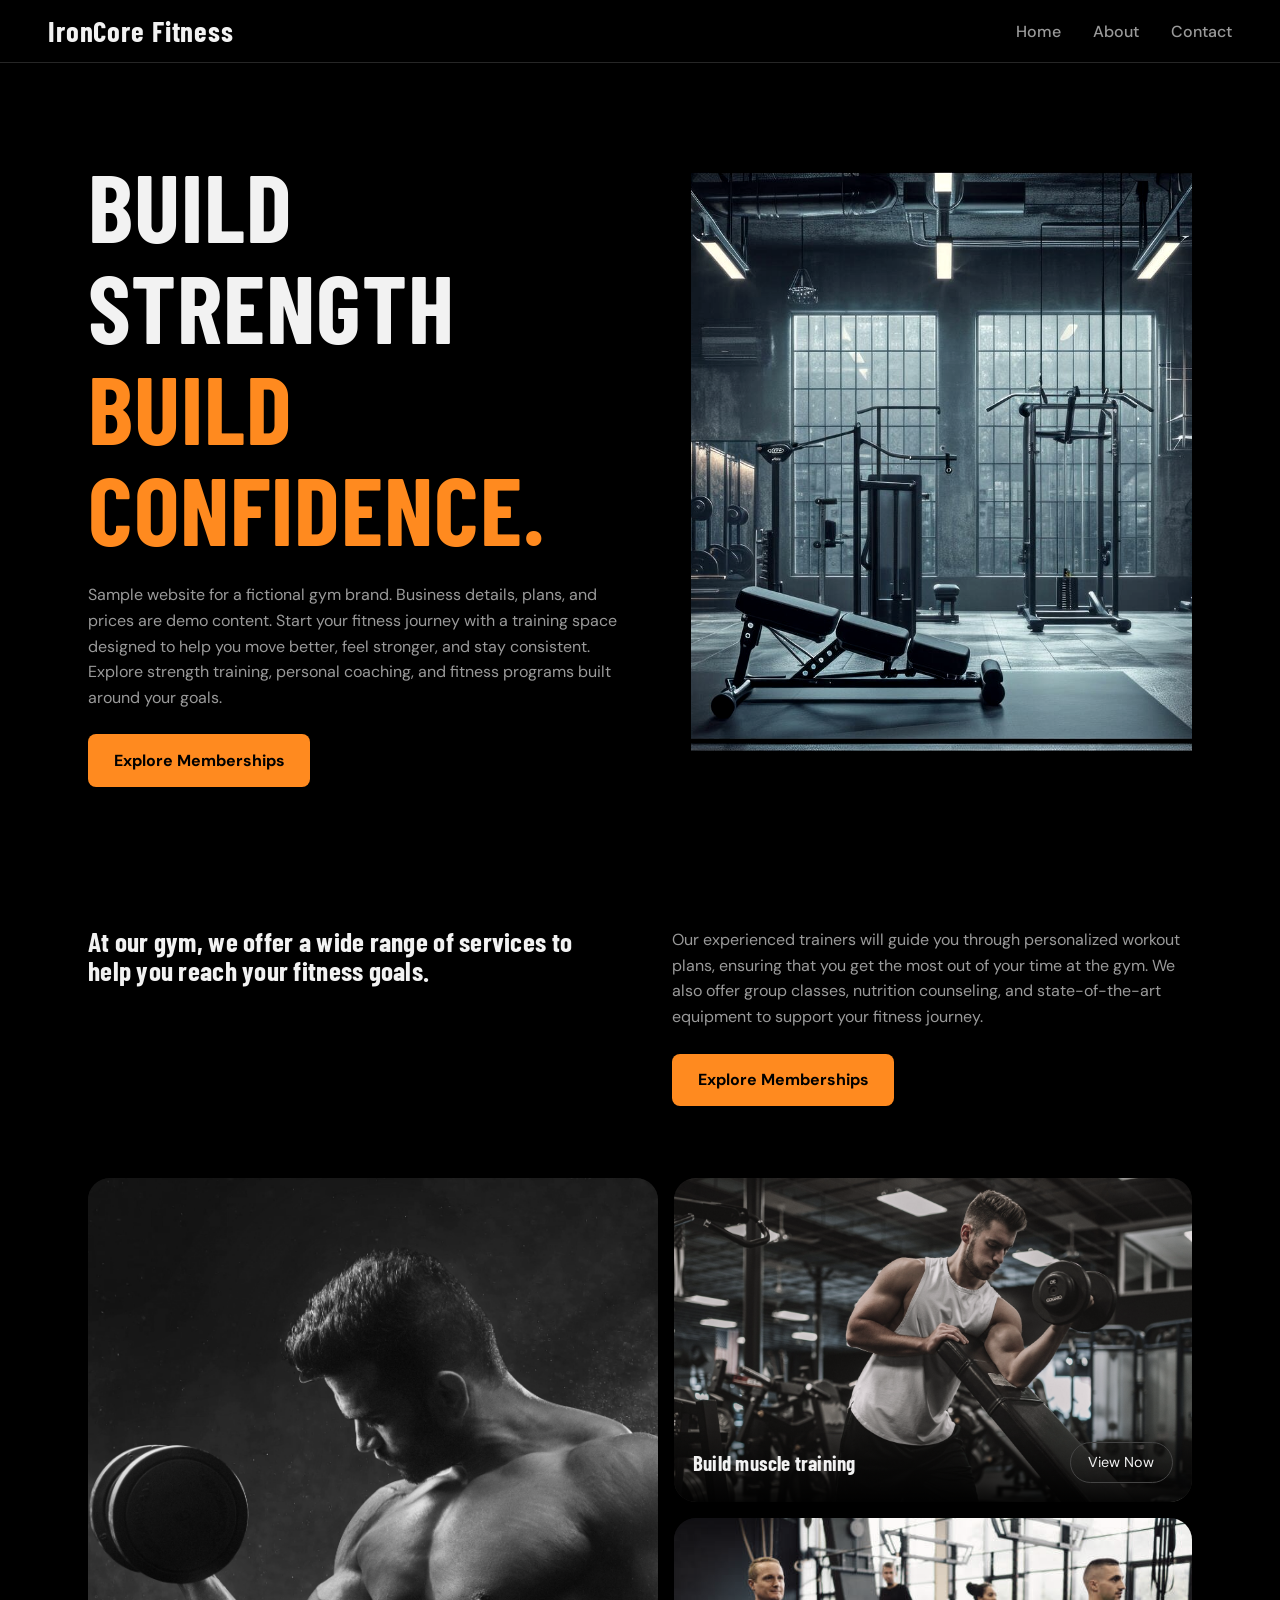
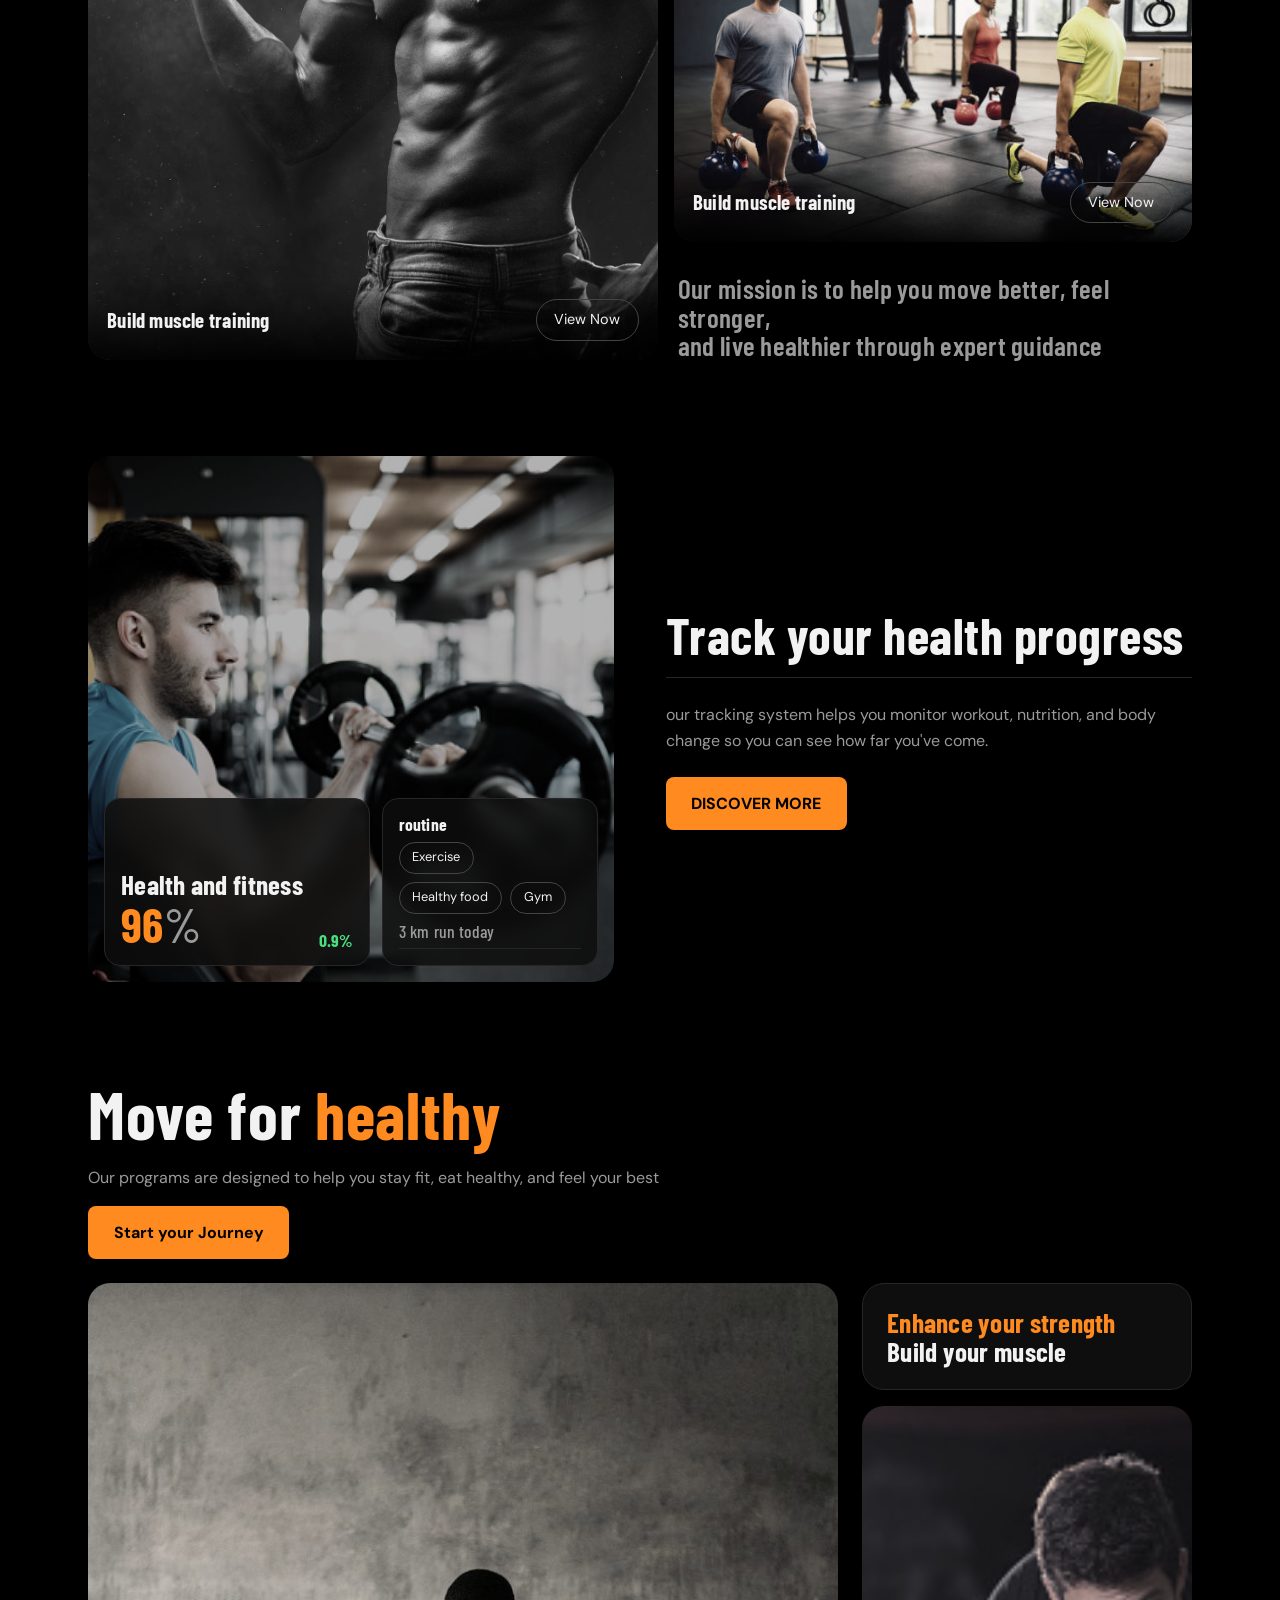
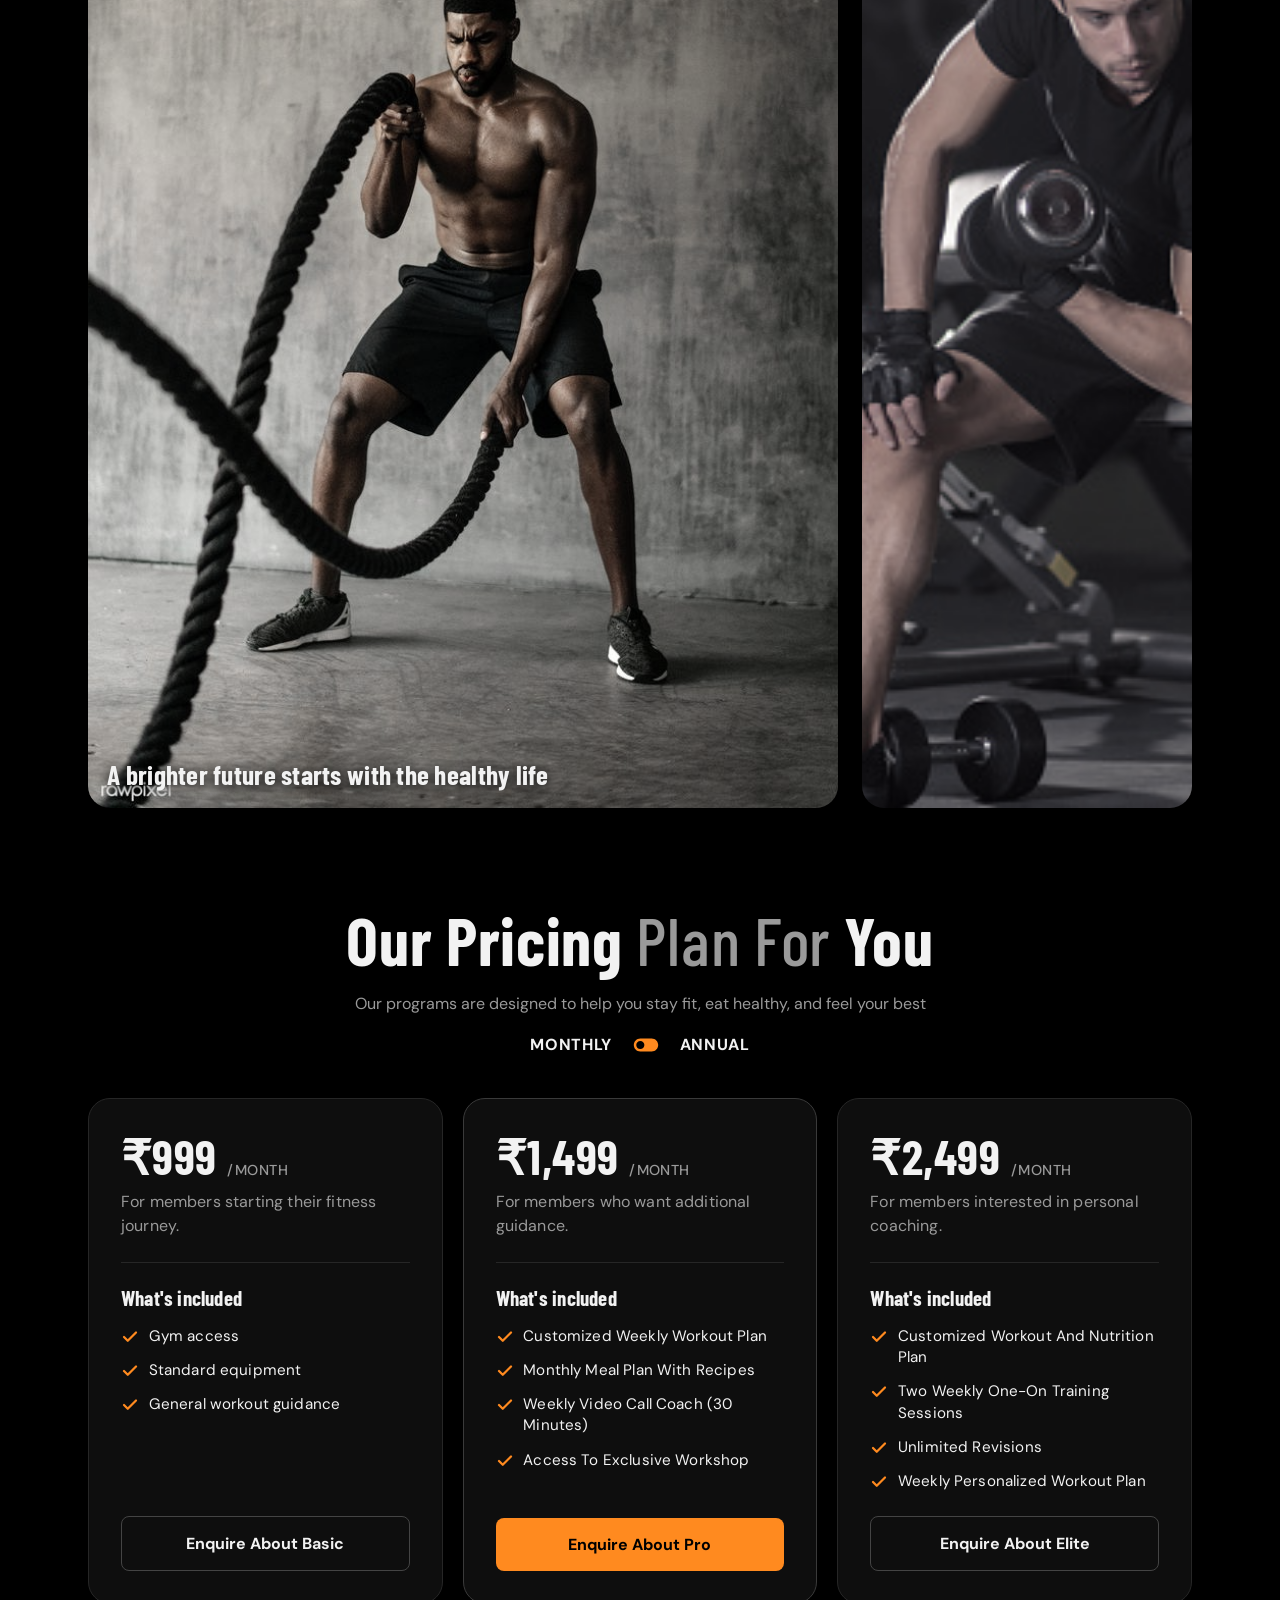
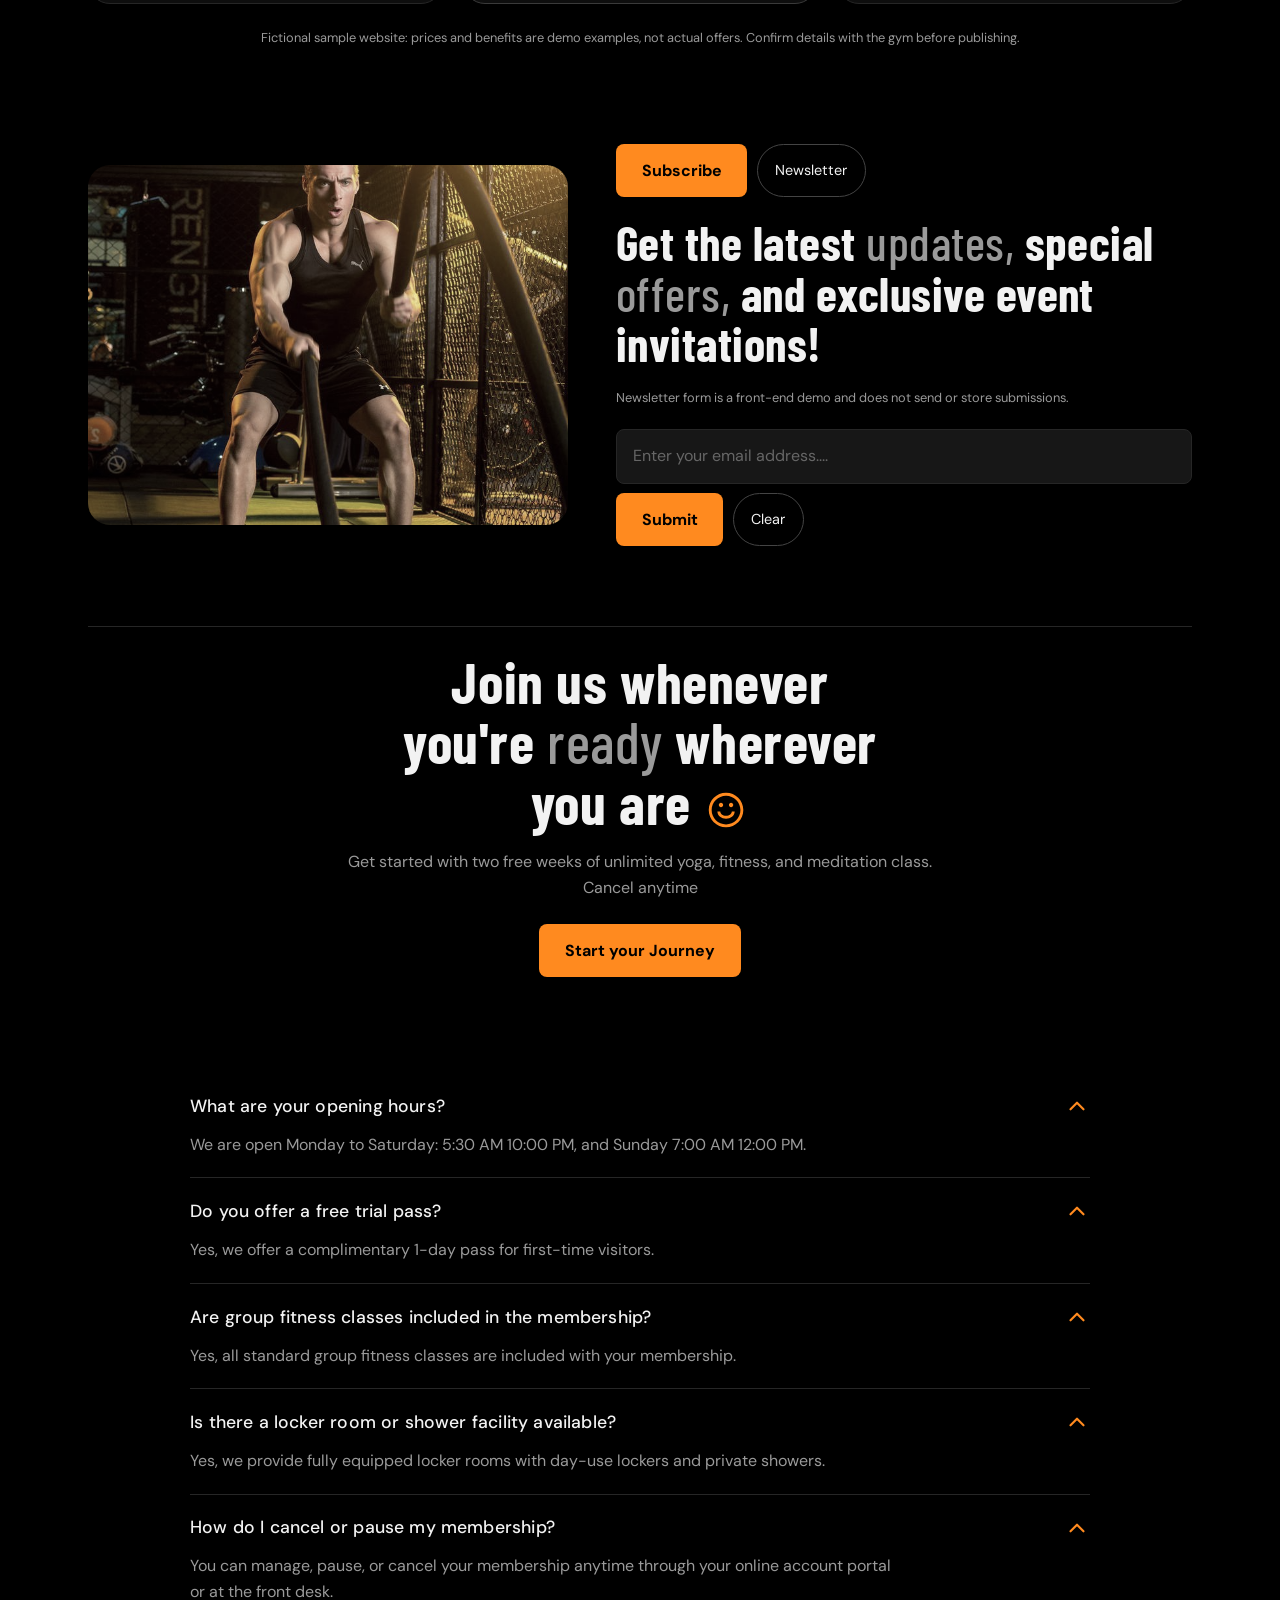
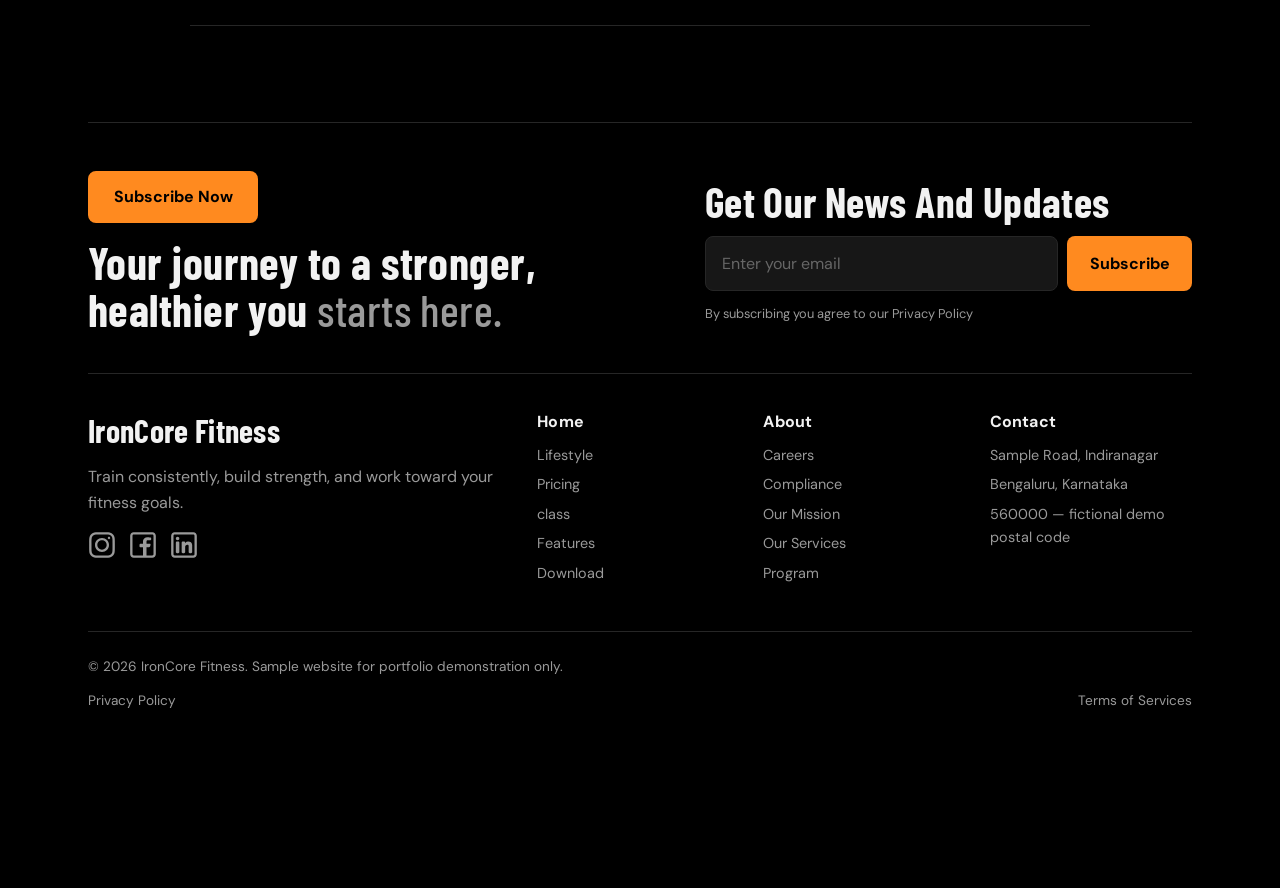
<file: frontend/index.html>
<!DOCTYPE html>
<html lang="en">

<head>
    <meta charset="UTF-8">
    <meta name="viewport" content="width=device-width, initial-scale=1.0">
    <title>IronCore Fitness | Sample Gym Website</title>
    <link rel="stylesheet" href="css/style.css">

</head>

<body>
    <header>
    </header>
    <nav class="navbar">
        <div class="nlogo">
            <h1>IronCore Fitness</h1>
        </div>
        <ul class="nav-links">
            <li><a href="index.html">Home</a></li>
            <li><a href="about.html">About</a></li>
            <li><a href="contact.html">Contact</a></li>
        </ul>
        <img class="hambgr" src="images/navhambgr.png" alt="">
        <img class="crosham" src="images/crossham.png" alt="">
    </nav>
    <main>

        <div class="container">
            <main>
                <div class="content-gym">
                    <img class="imagegym" src="images/gym.jpg" alt="Gym Image">
                    <div class="text-gym">
                        <h2 class=welcome-heading>
                            <span class="highlight">Build Strength</span>
                            <br>
                            <span class="highlight">Build Confidence.</span>
                        </h2>
                        <p class="welcome-message">Sample website for a fictional gym brand. Business details, plans, and prices are demo content. Start your fitness journey with a training space designed to help you move better, feel stronger, and stay consistent. Explore strength training, personal coaching, and fitness programs built around your goals.</p>
                        <a href="#price">
                            <button class="join-button" id="joinBtn">Explore Memberships</button>
                        </a>
                    </div>
                </div>
                <div class=section2>
                    <div class="section2-content">
                        <div class="section2-text">
                            <h3> At our gym, we offer a wide range of services to help you reach your
                                fitness goals.</h3>
                        </div>
                        <div class="section2-text1">
                            <p> Our experienced trainers will guide you through personalized workout plans,
                                ensuring that
                                you get the most out of your time at the gym. We also offer group classes,
                                nutrition
                                counseling, and state-of-the-art equipment to support your fitness journey.
                            </p>
                            <div>
                                <a href="#price">
                                    <button class="join-button">Explore Memberships</button>
                            </div>
                            </a>
                        </div>
                    </div>
                    <div class="section2-image">
                        <div class="section2-image1">
                            <img src="images/im1.jpg" alt="Gym Image 1">
                            <div class="sec2img-txtbtn ">
                                <div class="sec2imgtxt">
                                    <h3>Build muscle training</h3>
                                </div>
                                <div class=sec2imgbtn> <button class="view-button">View Now</button></div>
                            </div>
                        </div>
                        <div class="section2-images2">
                            <div class="section2-image2">
                                <img src="images/im2.jpg" alt="Gym Image 2">
                                <div class="sec2img2-txtbtn ">
                                    <div class="sec2imgtxt">
                                        <h3>Build muscle training</h3>
                                    </div>
                                    <div class=sec2imgbtn> <button class="view-button">View Now</button>
                                    </div>
                                </div>
                            </div>
                            <div class="section2-image3">
                                <img src="images/im3.jpg" alt="Gym Image 3">
                                <div class="sec2img3-txtbtn ">
                                    <div class="sec2imgtxt">
                                        <h3>Build muscle training</h3>
                                    </div>
                                    <div class=sec2imgbtn> <button class="view-button">View Now</button>
                                    </div>
                                </div>
                            </div>
                            <div class="sec2imgtext">
                                <h3> Our mission is to help you move better, feel stronger,</h3>
                                <h3> and live healthier through expert guidance</h3>
                            </div>
                        </div>
                    </div>
                </div>
                <div class="sec3">
                    <div class="sec3img1">
                        <img src="images/sec3img.jpg" alt="">
                        <div class="sec3img1parts">
                            <div class="sec3img1p1">
                                <div class="sec3img1p1a">
                                    <h3> Health and fitness</h3>
                                    <h1>96<span class="small-text">%</span></h1>
                                </div>
                                <div class="sec3img1p1b">
                                    <h4>0.9%</h4>
                                </div>
                            </div>
                            <div class=" sec3img1p2">
                                <h3> routine</h3>
                                <button class="sec3img1p2btn">Exercise</button>
                                <button class="sec3img1p2btn">Healthy food</button>
                                <button class="sec3img1p2btn">Gym</button>
                                <h3 class="hrtxt">3 km run today</h3>
                                <hr class="sec3img1p2hr">
                            </div>
                        </div>
                    </div>
                    <div class="sec3img2">
                        <div class=sec3img2p1>
                            <h3>Track your health progress</h3>
                            <hr>
                        </div>
                        <div class=sec3img2p2>
                            <div>
                                <p> our tracking system helps you monitor workout, nutrition, and body
                                    change so you can see
                                    how far you've come.</p>
                            </div>
                            <div class="sec3img2btn">
                                <button> DISCOVER MORE</button>
                            </div>
                        </div>
                    </div>
                </div>
                <div class="sec4">
                    <div class="sec4text">
                        <h1> Move for <span class="reduce-weight"> healthy</span></h1>
                        <p> Our programs are designed to help you stay fit, eat healthy, and feel your best
                        </p>
                        <a href="#price">
                            <button class="join-button">Start your Journey</button>
                        </a>
                    </div>
                    <div class="sec4im1"><img src="images/sec4im1.jpg" alt="">
                        <h3 class="sec4im1txt">A brighter future starts with the healthy life</h3>
                    </div>
                    <div class="sec4p2">
                        <div class="sec4p2txt">
                            <h3>Enhance your strength</h3>
                            <h3>Build your muscle</h3>
                        </div>
                        <div class="sec4p2im2"><img src="images/sec4im2.jpg" alt=""></div>
                    </div>
                </div>
                <div class="sec5" id="price">
                    <div class="sec5p1">
                        <h1>Our Pricing <span class="small-text">Plan For</span> You</h1>
                        <p>Our programs are designed to help you stay fit, eat healthy, and feel your best
                        </p>
                        <div class=sec5txtvg>
                            <h3>MONTHLY</h3>
                            <svg fill="#000000" height="100%" width="100%" version="1.1" id="Icons"
                                xmlns="http://www.w3.org/2000/svg" xmlns:xlink="http://www.w3.org/1999/xlink"
                                viewBox="0 0 32 32" xml:space="preserve">
                                <g id="SVGRepo_bgCarrier" stroke-width="0"></g>
                                <g id="SVGRepo_tracerCarrier" stroke-linecap="round" stroke-linejoin="round"></g>
                                <g id="SVGRepo_iconCarrier">
                                    <path
                                        d="M23,8H9c-4.4,0-8,3.6-8,8s3.6,8,8,8h14c4.4,0,8-3.6,8-8S27.4,8,23,8z M9,21c-2.8,0-5-2.2-5-5s2.2-5,5-5s5,2.2,5,5 S11.8,21,9,21z">
                                    </path>
                                </g>
                            </svg>
                            <h3>ANNUAL</h3>
                        </div>
                    </div>
                    <div class="sec5p2">
                        <div class=sec5p2a>
                            <div class="sec5p2txt">
                                <h1>₹999 <span class="small-txtclr">/MONTH</span></h1>
                                <h3>For members starting their fitness journey.</h3>
                            </div>
                            <div class="sec5p2box">
                                <h2>What's included</h2>
                                <h3><svg class="check-icon" viewBox="0 0 24 24" fill="none" stroke="currentColor"
                                        stroke-width="3" stroke-linecap="round" stroke-linejoin="round">
                                        <polyline points="20 6 9 17 4 12"></polyline>
                                    </svg>Gym access</h3>
                                <h3><svg class="check-icon" viewBox="0 0 24 24" fill="none" stroke="currentColor"
                                        stroke-width="3" stroke-linecap="round" stroke-linejoin="round">
                                        <polyline points="20 6 9 17 4 12"></polyline>
                                    </svg>Standard equipment</h3>
                                <h3><svg class="check-icon" viewBox="0 0 24 24" fill="none" stroke="currentColor"
                                        stroke-width="3" stroke-linecap="round" stroke-linejoin="round">
                                        <polyline points="20 6 9 17 4 12"></polyline>
                                    </svg>General workout guidance</h3>
                            </div>
                            <div class="sec5p2btn"><a href="contact.html?plan=Basic"><button class="get-startbtn" type="button">Enquire About Basic</button></a></div>
                        </div>
                        <div class=sec5p2b>
                            <div class="sec5p2txt">
                                <h1>₹1,499 <span class="small-txtclr">/MONTH</span></h1>
                                <h3>For members who want additional guidance.</h3>
                            </div>
                            <div class="sec5p2box">
                                <h2>What's included</h2>
                                <h3><svg class="check-icon" viewBox="0 0 24 24" fill="none" stroke="currentColor"
                                        stroke-width="3" stroke-linecap="round" stroke-linejoin="round">
                                        <polyline points="20 6 9 17 4 12"></polyline>
                                    </svg>Customized Weekly Workout Plan</h3>
                                <h3><svg class="check-icon" viewBox="0 0 24 24" fill="none" stroke="currentColor"
                                        stroke-width="3" stroke-linecap="round" stroke-linejoin="round">
                                        <polyline points="20 6 9 17 4 12"></polyline>
                                    </svg>Monthly Meal Plan With Recipes</h3>
                                <h3><svg class="check-icon" viewBox="0 0 24 24" fill="none" stroke="currentColor"
                                        stroke-width="3" stroke-linecap="round" stroke-linejoin="round">
                                        <polyline points="20 6 9 17 4 12"></polyline>
                                    </svg>Weekly Video Call Coach (30 Minutes)</h3>
                                <h3><svg class="check-icon" viewBox="0 0 24 24" fill="none" stroke="currentColor"
                                        stroke-width="3" stroke-linecap="round" stroke-linejoin="round">
                                        <polyline points="20 6 9 17 4 12"></polyline>
                                    </svg>Access To Exclusive Workshop</h3>
                            </div>
                            <div class="sec5p2btn"><a href="contact.html?plan=Pro"><button class="get-startbtn" type="button">Enquire About Pro</button></a></div>
                        </div>
                        <div class=sec5p2c>
                            <div class="sec5p2txt">
                                <h1>₹2,499 <span class="small-txtclr">/MONTH</span></h1>
                                <h3>For members interested in personal coaching.</h3>
                            </div>
                            <div class="sec5p2box">
                                <h2>
                                    <span>What's included</span>
                                </h2>
                                <h3>
                                    <svg class="check-icon" viewBox="0 0 24 24" fill="none" stroke="currentColor"
                                        stroke-width="3" stroke-linecap="round" stroke-linejoin="round">
                                        <polyline points="20 6 9 17 4 12"></polyline>
                                    </svg>Customized Workout And Nutrition Plan
                                </h3>
                                <h3><svg class="check-icon" viewBox="0 0 24 24" fill="none" stroke="currentColor"
                                        stroke-width="3" stroke-linecap="round" stroke-linejoin="round">
                                        <polyline points="20 6 9 17 4 12"></polyline>
                                    </svg>Two Weekly One-On Training Sessions</h3>
                                <h3><svg class="check-icon" viewBox="0 0 24 24" fill="none" stroke="currentColor"
                                        stroke-width="3" stroke-linecap="round" stroke-linejoin="round">
                                        <polyline points="20 6 9 17 4 12"></polyline>
                                    </svg>Unlimited Revisions</h3>
                                <h3><svg class="check-icon" viewBox="0 0 24 24" fill="none" stroke="currentColor"
                                        stroke-width="3" stroke-linecap="round" stroke-linejoin="round">
                                        <polyline points="20 6 9 17 4 12"></polyline>
                                    </svg>Weekly Personalized Workout Plan</h3>
                            </div>
                            <div class="sec5p2btn"><a href="contact.html?plan=Elite"><button class="get-startbtn" type="button">Enquire About Elite</button></a></div>
                        </div>
                    </div>
                    <p class="demo-note">Fictional sample website: prices and benefits are demo examples, not actual offers. Confirm details with the gym before publishing.</p>
                </div>
                <div class="sec6">
                    <div class="sec6p1">
                        <div class="sec6p1a">
                            <img src="images/sec6img.jpg" alt="">
                        </div>
                        <div class="sec6p1b">
                            <div class="sec6p1btn"><button class="btn1">Subscribe</button>
                                <button class="btn2">Newsletter</button>
                            </div>
                            <div class="sec6p1txt">
                                <h1>Get the latest <span class="small-text">updates,</span> special
                                    <span class="small-text">offers,</span> and exclusive event invitations!
                                </h1>
                            </div>
                            <p class="demo-note">Newsletter form is a front-end demo and does not send or store submissions.</p>
                            <form class="sec6frm">
                                <input type="text" id="email" name="email" placeholder="Enter your email address....">
                                <button class="submitbtn" type="submit" value="submit"
                                    onclick="return validate()">Submit</button>
                                <input type="reset" value="Clear" />
                            </form>
                        </div>
                    </div>
                    <div class=" sec6p2">
                        <div class="sec6p2hr">
                            <hr>
                        </div>
                        <div class="sec6p2txt">
                            <h1>Join us whenever you're <span class="small-text">ready</span> <span>
                                    wherever you are
                                </span>
                                <svg class="happy-svg" viewBox="0 0 24 24" fill="none"
                                    xmlns="http://www.w3.org/2000/svg">
                                    <g id="SVGRepo_bgCarrier" stroke-width="0"></g>
                                    <g id="SVGRepo_tracerCarrier" stroke-linecap="round" stroke-linejoin="round"></g>
                                    <g id="SVGRepo_iconCarrier">
                                        <path fill-rule="evenodd" clip-rule="evenodd"
                                            d="M19.5 12C19.5 16.1421 16.1421 19.5 12 19.5C7.85786 19.5 4.5 16.1421 4.5 12C4.5 7.85786 7.85786 4.5 12 4.5C16.1421 4.5 19.5 7.85786 19.5 12ZM21 12C21 16.9706 16.9706 21 12 21C7.02944 21 3 16.9706 3 12C3 7.02944 7.02944 3 12 3C16.9706 3 21 7.02944 21 12ZM9.375 10.5C9.99632 10.5 10.5 9.99632 10.5 9.375C10.5 8.75368 9.99632 8.25 9.375 8.25C8.75368 8.25 8.25 8.75368 8.25 9.375C8.25 9.99632 8.75368 10.5 9.375 10.5ZM15.75 9.375C15.75 9.99632 15.2463 10.5 14.625 10.5C14.0037 10.5 13.5 9.99632 13.5 9.375C13.5 8.75368 14.0037 8.25 14.625 8.25C15.2463 8.25 15.75 8.75368 15.75 9.375ZM12 15C10.1783 15 9 13.8451 9 12.75H7.5C7.5 14.9686 9.67954 16.5 12 16.5C14.3205 16.5 16.5 14.9686 16.5 12.75H15C15 13.8451 13.8217 15 12 15Z"
                                            fill="#080341"></path>
                                    </g>
                                </svg>
                            </h1>
                            <p>Get started with two free weeks of unlimited yoga, fitness, and meditation
                                class. Cancel
                                anytime</p>
                        </div>
                        <a href="#price">
                            <button class="join-button">Start your Journey</button>
                        </a>
                    </div>
                </div>
                <div class="boxfaq">
                    <div class="faqs">
                        <div class="faq">
                            <h3 class="tgl">
                                What are your opening hours?
                                <!-- <svg  class="faqtgl" width="100%" height="100%" viewBox="0 0 24 24" fill="none" xmlns="http://www.w3.org/2000/svg">
                                        <path d="M6 9L12 15L18 9" stroke="currentColor" stroke-width="2" stroke-linecap="round"     stroke-linejoin="round"/>
                                        </svg> -->
                                <svg class="faqtgl" width="100%" height="100%" viewBox="0 0 24 24" fill="none"
                                    xmlns="http://www.w3.org/2000/svg">
                                    <path d="M18 15L12 9L6 15" stroke="currentColor" stroke-width="2"
                                        stroke-linecap="round" stroke-linejoin="round" />
                                </svg>
                            </h3>
                            <p class="answer">We are open Monday to Saturday: 5:30 AM 10:00 PM,
                                and Sunday 7:00 AM 12:00 PM.</p>
                        </div>

                        <div class="faq">
                            <h3 class="tgl">Do you offer a free trial pass? <svg class="faqtgl" width="100%"
                                    height="100%" viewBox="0 0 24 24" fill="none" xmlns="http://www.w3.org/2000/svg">
                                    <path d="M18 15L12 9L6 15" stroke="currentColor" stroke-width="2"
                                        stroke-linecap="round" stroke-linejoin="round" />
                                </svg></h3>
                            <p class="answer">Yes, we offer a complimentary 1-day pass for first-time
                                visitors.</p>
                        </div>

                        <div class="faq">
                            <h3 class="tgl">Are group fitness classes included in the membership? <svg class="faqtgl"
                                    width="100%" height="100%" viewBox="0 0 24 24" fill="none"
                                    xmlns="http://www.w3.org/2000/svg">
                                    <path d="M18 15L12 9L6 15" stroke="currentColor" stroke-width="2"
                                        stroke-linecap="round" stroke-linejoin="round" />
                                </svg></h3>
                            <p class="answer">Yes, all standard group fitness classes are included with your
                                membership.</p>
                        </div>

                        <div class="faq">
                            <h3 class="tgl">Is there a locker room or shower facility available? <svg class="faqtgl"
                                    width="100%" height="100%" viewBox="0 0 24 24" fill="none"
                                    xmlns="http://www.w3.org/2000/svg">
                                    <path d="M18 15L12 9L6 15" stroke="currentColor" stroke-width="2"
                                        stroke-linecap="round" stroke-linejoin="round" />
                                </svg></h3>
                            <p class="answer">Yes, we provide fully equipped locker rooms with day-use
                                lockers and private showers.</p>
                        </div>

                        <div class="faq">
                            <h3 class="tgl">How do I cancel or pause my membership? <svg class="faqtgl" width="100%"
                                    height="100%" viewBox="0 0 24 24" fill="none" xmlns="http://www.w3.org/2000/svg">
                                    <path d="M18 15L12 9L6 15" stroke="currentColor" stroke-width="2"
                                        stroke-linecap="round" stroke-linejoin="round" />
                                </svg></h3>
                            <p class="answer">You can manage, pause, or cancel your membership anytime
                                through your online account portal or at the front desk.</p>
                        </div>
                    </div>
                </div>

                <div class="sec7">
                    <div class="sec7p1">
                        <div class="sec7p1a">
                            <button>Subscribe Now</button>
                            <h1>Your journey to a stronger, healthier you <span class="small-text">starts
                                    here.</span>
                            </h1>
                        </div>
                        <div class="sec7p1b">
                            <h2>Get Our News And Updates</h2>
                            <div class="frmbtn">
                                <form class="frm">
                                    <label for="email"></label>
                                    <input type="text" placeholder="Enter your email">
                                </form>
                                <button>Subscribe</button>
                            </div>
                            <p>By subscribing you agree to our Privacy Policy</p>
                        </div>
                    </div>
                    <hr>
                    <div class="sec7p2">
                        <div class="sec7p2a">
                            <h1 class="logo"> IronCore Fitness</h1>
                            <p>Train consistently, build strength, and work toward your fitness goals.
                            </p>
                            <div class="logo-foot">
                                <svg viewBox="0 0 24 24" fill="none" xmlns="http://www.w3.org/2000/svg">
                                    <g id="SVGRepo_bgCarrier" stroke-width="0"></g>
                                    <g id="SVGRepo_tracerCarrier" stroke-linecap="round" stroke-linejoin="round"></g>
                                    <g id="SVGRepo_iconCarrier">
                                        <path fill-rule="evenodd" clip-rule="evenodd"
                                            d="M12 18C15.3137 18 18 15.3137 18 12C18 8.68629 15.3137 6 12 6C8.68629 6 6 8.68629 6 12C6 15.3137 8.68629 18 12 18ZM12 16C14.2091 16 16 14.2091 16 12C16 9.79086 14.2091 8 12 8C9.79086 8 8 9.79086 8 12C8 14.2091 9.79086 16 12 16Z"
                                            fill="#0F0F0F"></path>
                                        <path
                                            d="M18 5C17.4477 5 17 5.44772 17 6C17 6.55228 17.4477 7 18 7C18.5523 7 19 6.55228 19 6C19 5.44772 18.5523 5 18 5Z"
                                            fill="#0F0F0F"></path>
                                        <path fill-rule="evenodd" clip-rule="evenodd"
                                            d="M1.65396 4.27606C1 5.55953 1 7.23969 1 10.6V13.4C1 16.7603 1 18.4405 1.65396 19.7239C2.2292 20.8529 3.14708 21.7708 4.27606 22.346C5.55953 23 7.23969 23 10.6 23H13.4C16.7603 23 18.4405 23 19.7239 22.346C20.8529 21.7708 21.7708 20.8529 22.346 19.7239C23 18.4405 23 16.7603 23 13.4V10.6C23 7.23969 23 5.55953 22.346 4.27606C21.7708 3.14708 20.8529 2.2292 19.7239 1.65396C18.4405 1 16.7603 1 13.4 1H10.6C7.23969 1 5.55953 1 4.27606 1.65396C3.14708 2.2292 2.2292 3.14708 1.65396 4.27606ZM13.4 3H10.6C8.88684 3 7.72225 3.00156 6.82208 3.0751C5.94524 3.14674 5.49684 3.27659 5.18404 3.43597C4.43139 3.81947 3.81947 4.43139 3.43597 5.18404C3.27659 5.49684 3.14674 5.94524 3.0751 6.82208C3.00156 7.72225 3 8.88684 3 10.6V13.4C3 15.1132 3.00156 16.2777 3.0751 17.1779C3.14674 18.0548 3.27659 18.5032 3.43597 18.816C3.81947 19.5686 4.43139 20.1805 5.18404 20.564C5.49684 20.7234 5.94524 20.8533 6.82208 20.9249C7.72225 20.9984 8.88684 21 10.6 21H13.4C15.1132 21 16.2777 20.9984 17.1779 20.9249C18.0548 20.8533 18.5032 20.7234 18.816 20.564C19.5686 20.1805 20.1805 19.5686 20.564 18.816C20.7234 18.5032 20.8533 18.0548 20.9249 17.1779C20.9984 16.2777 21 15.1132 21 13.4V10.6C21 8.88684 20.9984 7.72225 20.9249 6.82208C20.8533 5.94524 20.7234 5.49684 20.564 5.18404C20.1805 4.43139 19.5686 3.81947 18.816 3.43597C18.5032 3.27659 18.0548 3.14674 17.1779 3.0751C16.2777 3.00156 15.1132 3 13.4 3Z"
                                            fill="#0F0F0F"></path>
                                    </g>
                                </svg>
                                <svg viewBox="0 0 24 24" fill="none" xmlns="http://www.w3.org/2000/svg">
                                    <g id="SVGRepo_bgCarrier" stroke-width="0"></g>
                                    <g id="SVGRepo_tracerCarrier" stroke-linecap="round" stroke-linejoin="round"></g>
                                    <g id="SVGRepo_iconCarrier">
                                        <path fill-rule="evenodd" clip-rule="evenodd"
                                            d="M20 1C21.6569 1 23 2.34315 23 4V20C23 21.6569 21.6569 23 20 23H4C2.34315 23 1 21.6569 1 20V4C1 2.34315 2.34315 1 4 1H20ZM20 3C20.5523 3 21 3.44772 21 4V20C21 20.5523 20.5523 21 20 21H15V13.9999H17.0762C17.5066 13.9999 17.8887 13.7245 18.0249 13.3161L18.4679 11.9871C18.6298 11.5014 18.2683 10.9999 17.7564 10.9999H15V8.99992C15 8.49992 15.5 7.99992 16 7.99992H18C18.5523 7.99992 19 7.5522 19 6.99992V6.31393C19 5.99091 18.7937 5.7013 18.4813 5.61887C17.1705 5.27295 16 5.27295 16 5.27295C13.5 5.27295 12 6.99992 12 8.49992V10.9999H10C9.44772 10.9999 9 11.4476 9 11.9999V12.9999C9 13.5522 9.44771 13.9999 10 13.9999H12V21H4C3.44772 21 3 20.5523 3 20V4C3 3.44772 3.44772 3 4 3H20Z"
                                            fill="#0F0F0F"></path>
                                    </g>
                                </svg>
                                <svg viewBox="0 0 24 24" fill="none" xmlns="http://www.w3.org/2000/svg">
                                    <g id="SVGRepo_bgCarrier" stroke-width="0"></g>
                                    <g id="SVGRepo_tracerCarrier" stroke-linecap="round" stroke-linejoin="round"></g>
                                    <g id="SVGRepo_iconCarrier">
                                        <path
                                            d="M6.5 8C7.32843 8 8 7.32843 8 6.5C8 5.67157 7.32843 5 6.5 5C5.67157 5 5 5.67157 5 6.5C5 7.32843 5.67157 8 6.5 8Z"
                                            fill="#0F0F0F"></path>
                                        <path
                                            d="M5 10C5 9.44772 5.44772 9 6 9H7C7.55228 9 8 9.44771 8 10V18C8 18.5523 7.55228 19 7 19H6C5.44772 19 5 18.5523 5 18V10Z"
                                            fill="#0F0F0F"></path>
                                        <path
                                            d="M11 19H12C12.5523 19 13 18.5523 13 18V13.5C13 12 16 11 16 13V18.0004C16 18.5527 16.4477 19 17 19H18C18.5523 19 19 18.5523 19 18V12C19 10 17.5 9 15.5 9C13.5 9 13 10.5 13 10.5V10C13 9.44771 12.5523 9 12 9H11C10.4477 9 10 9.44772 10 10V18C10 18.5523 10.4477 19 11 19Z"
                                            fill="#0F0F0F"></path>
                                        <path fill-rule="evenodd" clip-rule="evenodd"
                                            d="M20 1C21.6569 1 23 2.34315 23 4V20C23 21.6569 21.6569 23 20 23H4C2.34315 23 1 21.6569 1 20V4C1 2.34315 2.34315 1 4 1H20ZM20 3C20.5523 3 21 3.44772 21 4V20C21 20.5523 20.5523 21 20 21H4C3.44772 21 3 20.5523 3 20V4C3 3.44772 3.44772 3 4 3H20Z"
                                            fill="#0F0F0F"></path>
                                    </g>
                                </svg>
                            </div>
                        </div>
                        <div class="footersec7p2b">
                            <div class="footer-column">
                                <h3>Home</h3>
                                <ul>
                                    <li><a href="#">Lifestyle</a></li>
                                    <li><a href="#">Pricing</a></li>
                                    <li><a href="#">class</a></li>
                                    <li><a href="#">Features</a></li>
                                    <li><a href="#">Download</a></li>
                                </ul>
                            </div>
                            <div class="footer-column">
                                <h3>About</h3>
                                <ul>
                                    <li><a href="#">Careers</a></li>
                                    <li><a href="#">Compliance</a></li>
                                    <li><a href="#">Our Mission</a></li>
                                    <li><a href="#">Our Services</a></li>
                                    <li><a href="#">Program</a></li>
                                </ul>
                            </div>
                            <div class="footer-column">
                                <h3>Contact</h3>
                                <p>Sample Road, Indiranagar</p>
                                <p>Bengaluru, Karnataka</p>
                                <p>560000 — fictional demo postal code</p>
                            </div>
                        </div>
                    </div>
                    <hr>
                    <div class="sec7p3">
                        <p>© 2026 IronCore Fitness. Sample website for portfolio demonstration only.</p>
                        <p>Privacy Policy</p>
                        <p>Terms of Services</p>
                    </div>
                </div>
            </main>
            <script src="script.js"></script>
</body>

</html>
</file>
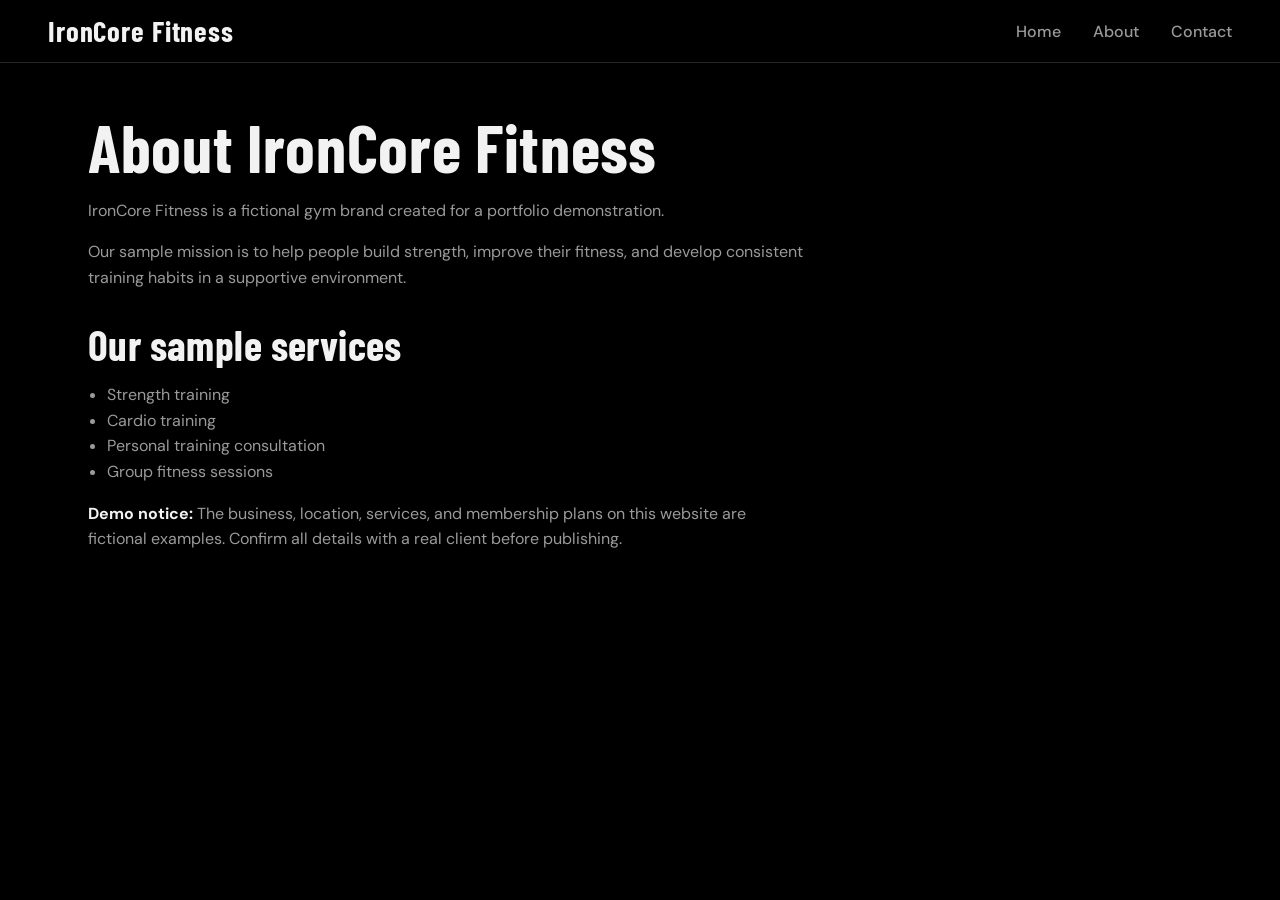
<file: frontend/about.html>
<!DOCTYPE html>
<html lang="en">
<head>
    <meta charset="UTF-8">
    <meta name="viewport" content="width=device-width, initial-scale=1.0">
    <title>About | IronCore Fitness</title>
    <link rel="stylesheet" href="css/style.css">
</head>
<body>
    <header>
    <nav class="navbar">
        <div class="nlogo">
            <h1>IronCore Fitness</h1>
        </div>
        <ul class="nav-links">
            <li><a href="index.html">Home</a></li>
            <li><a href="about.html">About</a></li>
            <li><a href="contact.html">Contact</a></li>
        </ul>
        <img class="hambgr" src="images/navhambgr.png" alt="">
        <img class="crosham" src="images/crossham.png" alt="">
    </nav>
    </header>
    <main>
        <div class="container">
            <h1>About IronCore Fitness</h1>
            <p>IronCore Fitness is a fictional gym brand created for a portfolio demonstration.</p>
            <p>Our sample mission is to help people build strength, improve their fitness, and develop consistent training habits in a supportive environment.</p>
            <h2>Our sample services</h2>
            <ul>
                <li>Strength training</li>
                <li>Cardio training</li>
                <li>Personal training consultation</li>
                <li>Group fitness sessions</li>
            </ul>
            <p><strong>Demo notice:</strong> The business, location, services, and membership plans on this website are fictional examples. Confirm all details with a real client before publishing.</p>
        </div>
        <script src="script.js"></script>
    </main>

</body>
</html>
</file>
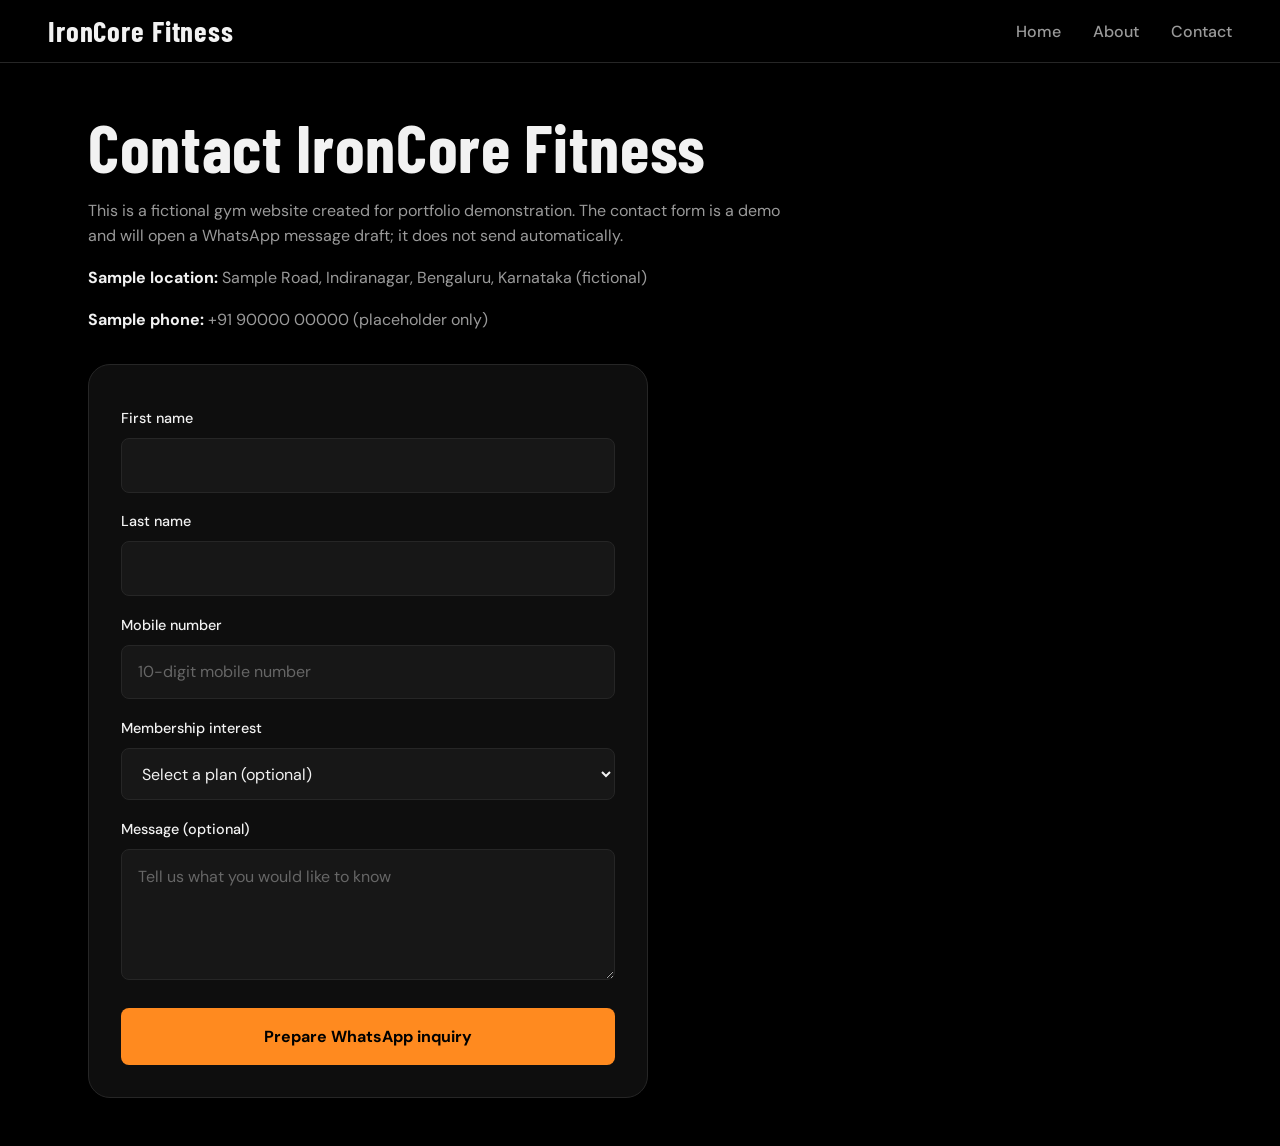
<file: frontend/contact.html>
<!DOCTYPE html>
<html lang="en">
<head>
    <meta charset="UTF-8">
    <meta name="viewport" content="width=device-width, initial-scale=1.0">
    <title>Contact | IronCore Fitness</title>
    <link rel="stylesheet" href="css/style.css">
</head>
<body>
    <header>
    <nav class="navbar">
        <div class="nlogo">
            <h1>IronCore Fitness</h1>
        </div>
        <ul class="nav-links">
            <li><a href="index.html">Home</a></li>
            <li><a href="about.html">About</a></li>
            <li><a href="contact.html">Contact</a></li>
        </ul>
        <img class="hambgr" src="images/navhambgr.png" alt="">
        <img class="crosham" src="images/crossham.png" alt="">
    </nav>
    </header>
    <main>
        <div class="container">
            <h1>Contact IronCore Fitness</h1>
            <p>This is a fictional gym website created for portfolio demonstration. The contact form is a demo and will open a WhatsApp message draft; it does not send automatically.</p>
            <p><strong>Sample location:</strong> Sample Road, Indiranagar, Bengaluru, Karnataka (fictional)</p>
            <p><strong>Sample phone:</strong> +91 90000 00000 (placeholder only)</p>
            <form class="contact" id="contactForm">
                <label for="firstName">First name</label>
                <input type="text" name="firstName" id="firstName" required>
                <label for="lastName">Last name</label>
                <input type="text" name="lastName" id="lastName" required>
                <label for="tel">Mobile number</label>
                <input type="tel" name="tel" id="tel" inputmode="numeric" maxlength="10" placeholder="10-digit mobile number" required>
                <label for="plan">Membership interest</label>
                <select id="plan" name="plan">
                    <option value="">Select a plan (optional)</option>
                    <option value="Basic">Basic — ₹999/month</option>
                    <option value="Pro">Pro — ₹1,499/month</option>
                    <option value="Elite">Elite — ₹2,499/month</option>
                </select>
                <label for="message">Message (optional)</label>
                <textarea id="message" name="message" rows="4" placeholder="Tell us what you would like to know"></textarea>
                <button id="contactbtn" type="submit">Prepare WhatsApp inquiry</button>
            </form>
        </div>
    </main>
    <script src="script.js"></script>
</body>
</html>
</file>
<file: frontend/css/style.css>
/* IronCore Fitness — black, modern, responsive */
@import url("https://fonts.googleapis.com/css2?family=Barlow+Condensed:wght@600;700;800&family=DM+Sans:wght@400;500;700&display=swap");

:root {
  --bg: #000;
  --surface: #0e0e0e;
  --surface-2: #171717;
  --line: #262626;
  --text: #f2f2f2;
  --muted: #9a9a9a;
  --accent: #ff8a1f;
  --accent-ink: #000;
  --r-sm: 8px;
  --r-lg: 22px;
  --pad: clamp(1rem, 4vw, 3rem);
  --head: "Barlow Condensed", "Arial Narrow", Impact, sans-serif;
  --body: "DM Sans", system-ui, -apple-system, "Segoe UI", Roboto, sans-serif;
}

*, *::before, *::after { box-sizing: border-box; margin: 0; padding: 0; }
html { scroll-behavior: smooth; scroll-padding-top: 5rem; }
body { background: var(--bg); color: var(--text); font-family: var(--body); line-height: 1.6; -webkit-font-smoothing: antialiased; overflow-x: hidden; }
img { max-width: 100%; display: block; }
a { color: inherit; text-decoration: none; }
ul { list-style: none; }
h1, h2, h3, h4 { font-family: var(--head); font-weight: 700; line-height: 1.05; letter-spacing: .01em; }
h1 { font-size: clamp(2.2rem, 6vw, 4.2rem); }
h2 { font-size: clamp(1.8rem, 4vw, 2.6rem); }
h3 { font-size: clamp(1.25rem, 2.4vw, 1.7rem); }
p { color: var(--muted); }
:focus-visible { outline: 2px solid var(--accent); outline-offset: 3px; }
.small-text { font-weight: 500; color: var(--muted); }
.demo-note { font-size: .8rem; color: var(--muted); text-align: center; margin-top: 1.5rem; }

/* ---------- Buttons ---------- */
button, input[type="reset"] { font: inherit; cursor: pointer; border: 0; transition: background .2s, color .2s, border-color .2s, transform .15s; }
.join-button, .get-startbtn, .submitbtn, #contactbtn, .sec3img2btn button, .sec7p1a button, .btn1 {
  background: var(--accent); color: var(--accent-ink); font-weight: 700; padding: .85rem 1.6rem; border-radius: var(--r-sm);
}
.join-button:hover, .get-startbtn:hover, .submitbtn:hover, #contactbtn:hover, .sec3img2btn button:hover, .sec7p1a button:hover, .btn1:hover { background: #fff; }
.join-button:active, .get-startbtn:active { transform: scale(.98); }
.view-button, .btn2, .sec3img1p2btn, input[type="reset"] {
  background: transparent; color: var(--text); border: 1px solid #444; padding: .5rem 1.1rem; border-radius: 999px; font-size: .9rem;
}
.view-button:hover, .btn2:hover, .sec3img1p2btn:hover, input[type="reset"]:hover { border-color: var(--accent); color: var(--accent); }

/* ---------- Navbar ---------- */
.navbar {
  position: sticky; top: 0; z-index: 100; display: flex; align-items: center; justify-content: space-between;
  padding: 1rem var(--pad); background: rgba(0,0,0,.85); backdrop-filter: blur(12px); border-bottom: 1px solid var(--line);
}
.nlogo h1 { font-size: 1.8rem; letter-spacing: .03em; }
.nav-links { display: flex; gap: 2rem; }
.nav-links a { color: var(--muted); font-weight: 500; padding: .3rem 0; border-bottom: 2px solid transparent; transition: color .2s, border-color .2s; }
.nav-links a:hover { color: var(--text); border-color: var(--accent); }
.hambgr, .crosham { display: none; width: 28px; height: 28px; cursor: pointer; filter: invert(1); } /* remove filter if your icons are already white */

/* ---------- Layout ---------- */
.container { max-width: 1200px; margin: 0 auto; padding: 3rem var(--pad); }
main > .container > main > div { margin-bottom: clamp(3rem, 8vw, 6rem); }
.container > h1, .container > h2 { margin-bottom: 1rem; }
.container > p, .container > ul { max-width: 65ch; margin-bottom: 1rem; }
.container > ul { list-style: disc; padding-left: 1.2rem; color: var(--muted); }
.container > h2 { margin-top: 2rem; }
.container strong { color: var(--text); }

/* ---------- Hero ---------- */
.content-gym { display: grid; grid-template-columns: 1.1fr 1fr; gap: clamp(1.5rem, 4vw, 4rem); align-items: center; min-height: 80vh; }
.imagegym { width: 100%; height: 100%; max-height: 640px; object-fit: cover; border-radius: var(--r-lg); order: 2; filter: grayscale(.4) contrast(1.1); }
.text-gym { order: 1; display: flex; flex-direction: column; gap: 1.5rem; align-items: flex-start; }
.welcome-heading { font-size: clamp(2.8rem, 8vw, 6rem); text-transform: uppercase; }
.highlight { display: inline-block; }
.welcome-heading .highlight:last-child { color: var(--accent); }
.welcome-message { max-width: 52ch; }

/* ---------- Section 2 ---------- */
.section2-content { display: grid; grid-template-columns: 1fr 1fr; gap: 2rem 4rem; align-items: start; padding-bottom: 3rem; }
.section2-text1 { display: flex; flex-direction: column; gap: 1.5rem; align-items: flex-start; }
.section2-text1 > div { display: contents; }
.section2-image { display: grid; grid-template-columns: 1.1fr 1fr; gap: 1rem; }
.section2-image1, .section2-image2, .section2-image3 { position: relative; overflow: hidden; border-radius: var(--r-lg); background: var(--surface); }
.section2-image1 img, .section2-image2 img, .section2-image3 img { width: 100%; height: 100%; object-fit: cover; aspect-ratio: 4/5; filter: grayscale(.5); transition: transform .5s, filter .5s; }
.section2-image2 img, .section2-image3 img { aspect-ratio: 16/10; }
.section2-image1:hover img, .section2-image2:hover img, .section2-image3:hover img { transform: scale(1.04); filter: grayscale(0); }
.section2-images2 { display: flex; flex-direction: column; gap: 1rem; }
.sec2img-txtbtn, .sec2img2-txtbtn, .sec2img3-txtbtn {
  position: absolute; inset: auto 0 0 0; display: flex; justify-content: space-between; align-items: center; gap: .75rem; padding: 1.2rem;
  background: linear-gradient(transparent, rgba(0,0,0,.9));
}
.sec2img-txtbtn h3, .sec2img2-txtbtn h3, .sec2img3-txtbtn h3 { font-size: 1.3rem; }
.sec2imgtext { padding: 1rem .25rem 0; }
.sec2imgtext h3 { color: var(--muted); font-weight: 600; }

/* ---------- Section 3 ---------- */
.sec3 { display: grid; grid-template-columns: 1fr 1fr; gap: clamp(1.5rem, 4vw, 4rem); align-items: center; }
.sec3img1 { position: relative; border-radius: var(--r-lg); overflow: hidden; }
.sec3img1 > img { width: 100%; aspect-ratio: 1/1; object-fit: cover; filter: grayscale(.6) brightness(.7); }
.sec3img1parts { position: absolute; inset: auto 1rem 1rem 1rem; display: flex; gap: .75rem; flex-wrap: wrap; }
.sec3img1p1, .sec3img1p2 { background: rgba(14,14,14,.85); backdrop-filter: blur(10px); border: 1px solid var(--line); border-radius: 16px; padding: 1rem; }
.sec3img1p1 { display: flex; gap: 1rem; align-items: flex-end; }
.sec3img1p1a h1 { font-size: 3rem; color: var(--accent); }
.sec3img1p1b h4 { color: #4ade80; font-size: 1.1rem; }
.sec3img1p2 { flex: 1; min-width: 200px; display: flex; flex-wrap: wrap; gap: .5rem; align-items: center; }
.sec3img1p2 > h3 { width: 100%; font-size: 1.1rem; }
.sec3img1p2btn { padding: .3rem .8rem; font-size: .8rem; }
.hrtxt { color: var(--muted); font-weight: 500; }
.sec3img1p2hr, .sec3img2p1 hr { width: 100%; border: 0; border-top: 1px solid var(--line); }
.sec3img2 { display: flex; flex-direction: column; gap: 1.5rem; }
.sec3img2p1 { display: flex; flex-direction: column; gap: 1rem; }
.sec3img2p1 h3 { font-size: clamp(2rem, 4.5vw, 3.2rem); }
.sec3img2p2 { display: flex; flex-direction: column; gap: 1.5rem; align-items: flex-start; }

/* ---------- Section 4 ---------- */
.sec4 { display: grid; grid-template-columns: 1.2fr 1fr 1fr; gap: 1.5rem; align-items: stretch; }
.sec4text { grid-column: 1 / -1; display: flex; flex-direction: column; gap: 1rem; align-items: flex-start; max-width: 640px; }
.reduce-weight { color: var(--accent); }
.sec4im1, .sec4p2im2 { position: relative; overflow: hidden; border-radius: var(--r-lg); }
.sec4im1 { grid-column: span 2; }
.sec4im1 img, .sec4p2im2 img { width: 100%; height: 100%; min-height: 260px; object-fit: cover; filter: grayscale(.5); }
.sec4im1txt { position: absolute; left: 1.2rem; right: 1.2rem; bottom: 1.2rem; text-shadow: 0 2px 12px #000; }
.sec4p2 { display: flex; flex-direction: column; gap: 1rem; }
.sec4p2txt { background: var(--surface); border: 1px solid var(--line); border-radius: var(--r-lg); padding: 1.5rem; }
.sec4p2txt h3:first-child { color: var(--accent); }
.sec4p2im2 { flex: 1; }

/* ---------- Pricing ---------- */
.sec5p1 { text-align: center; display: flex; flex-direction: column; align-items: center; gap: 1rem; margin-bottom: 2.5rem; }
.sec5p1 p { max-width: 55ch; }
.sec5txtvg { display: flex; align-items: center; gap: .75rem; }
.sec5txtvg svg { width: 44px; height: 26px; fill: var(--accent); }
.sec5txtvg h3 { font-size: 1rem; font-family: var(--body); font-weight: 700; letter-spacing: .04em; }
.sec5p2 { display: grid; grid-template-columns: repeat(3, 1fr); gap: 1.25rem; align-items: stretch; }
.sec5p2a, .sec5p2b, .sec5p2c {
  display: flex; flex-direction: column; gap: 1.5rem; padding: 2rem; background: var(--surface); border: 1px solid var(--line);
  border-radius: var(--r-lg); transition: border-color .25s, transform .25s;
}
.sec5p2b { border-color: #3a3a3a; }
.sec5p2a:hover, .sec5p2b:hover, .sec5p2c:hover, .active-top { border-color: var(--accent); transform: translateY(-6px); }
.sec5p2txt h1 { font-size: clamp(2.2rem, 4vw, 3rem); }
.small-txtclr { font-family: var(--body); font-size: .9rem; font-weight: 500; color: var(--muted); }
.sec5p2txt h3 { margin-top: .5rem; font-family: var(--body); font-size: 1rem; font-weight: 400; color: var(--muted); line-height: 1.5; }
.sec5p2box { flex: 1; display: flex; flex-direction: column; gap: .8rem; padding-top: 1.5rem; border-top: 1px solid var(--line); }
.sec5p2box h2 { font-size: 1.3rem; margin-bottom: .3rem; }
.sec5p2box h3 { display: flex; gap: .6rem; align-items: flex-start; font-family: var(--body); font-size: .95rem; font-weight: 400; line-height: 1.4; }
.check-icon { flex: none; width: 18px; height: 18px; margin-top: 2px; color: var(--accent); }
.sec5p2btn a, .sec5p2btn button { display: block; width: 100%; }
.sec5p2b .get-startbtn { background: var(--accent); }
.sec5p2a .get-startbtn, .sec5p2c .get-startbtn { background: transparent; color: var(--text); border: 1px solid #444; }
.sec5p2a .get-startbtn:hover, .sec5p2c .get-startbtn:hover { background: var(--accent); color: var(--accent-ink); border-color: var(--accent); }

/* ---------- Newsletter + CTA ---------- */
.sec6p1 { display: grid; grid-template-columns: 1fr 1.2fr; gap: clamp(1.5rem, 4vw, 3rem); align-items: center; }
.sec6p1a img { width: 100%; aspect-ratio: 4/3; object-fit: cover; border-radius: var(--r-lg); filter: grayscale(.5); }
.sec6p1b { display: flex; flex-direction: column; gap: 1.25rem; }
.sec6p1btn { display: flex; gap: .6rem; }
.sec6p1txt h1 { font-size: clamp(1.9rem, 4vw, 3rem); }
.sec6p1b .demo-note { text-align: left; margin: 0; }
.sec6frm, .frmbtn { display: flex; flex-wrap: wrap; gap: .6rem; }
input[type="text"], input[type="tel"], select, textarea {
  font: inherit; color: var(--text); background: var(--surface-2); border: 1px solid var(--line); border-radius: var(--r-sm); padding: .85rem 1rem; width: 100%;
}
input::placeholder, textarea::placeholder { color: #666; }
input:focus, select:focus, textarea:focus { outline: none; border-color: var(--accent); }
.sec6frm input[type="text"] { flex: 1 1 100%; }
.sec6p2 { margin-top: clamp(3rem, 7vw, 5rem); display: flex; flex-direction: column; align-items: center; text-align: center; gap: 1.5rem; }
.sec6p2hr { width: 100%; }
.sec6p2hr hr, .sec7 hr { border: 0; border-top: 1px solid var(--line); }
.sec6p2txt { display: flex; flex-direction: column; align-items: center; gap: 1rem; }
.sec6p2txt h1 { max-width: 20ch; font-size: clamp(2rem, 5vw, 3.6rem); }
.sec6p2txt p { max-width: 55ch; }
.happy-svg { display: inline-block; width: .8em; height: .8em; vertical-align: middle; }
.happy-svg path { fill: var(--accent); }

/* ---------- FAQ ---------- */
.boxfaq { max-width: 900px; margin-inline: auto; }
.faq { border-bottom: 1px solid var(--line); padding: 1.25rem 0; }
.tgl { display: flex; justify-content: space-between; align-items: center; gap: 1rem; font-family: var(--body); font-size: 1.1rem; font-weight: 500; line-height: 1.4; }
.faqtgl { flex: none; width: 26px !important; height: 26px !important; cursor: pointer; color: var(--accent); transition: transform .25s; }
.faqtgl.tg { transform: rotate(180deg); }
.answer { margin-top: .8rem; max-width: 65ch; }
.answer.hiddenfa { display: none; }

/* ---------- Footer ---------- */
.sec7 { border-top: 1px solid var(--line); padding-top: 3rem; }
.sec7p1 { display: grid; grid-template-columns: 1.2fr 1fr; gap: 2rem; align-items: center; padding-bottom: 2.5rem; }
.sec7p1a { display: flex; flex-direction: column; gap: 1rem; align-items: flex-start; }
.sec7p1a h1 { font-size: clamp(1.8rem, 4vw, 2.8rem); }
.sec7p1b { display: flex; flex-direction: column; gap: .8rem; }
.sec7p1b p { font-size: .8rem; }
.frmbtn .frm { flex: 1 1 200px; }
.frmbtn > button { background: var(--accent); color: var(--accent-ink); font-weight: 700; padding: .85rem 1.4rem; border-radius: var(--r-sm); }
.sec7p2 { display: grid; grid-template-columns: 1fr 1.6fr; gap: 2.5rem; padding: 2.5rem 0; }
.sec7p2a { display: flex; flex-direction: column; gap: 1rem; }
.logo { font-size: 2rem; }
.logo-foot { display: flex; gap: .8rem; }
.logo-foot svg { width: 28px; height: 28px; }
.logo-foot svg path { fill: var(--muted); transition: fill .2s; }
.logo-foot svg:hover path { fill: var(--accent); }
.footersec7p2b { display: grid; grid-template-columns: repeat(3, 1fr); gap: 1.5rem; }
.footer-column h3 { font-family: var(--body); font-size: 1rem; margin-bottom: .8rem; }
.footer-column li, .footer-column p { margin-bottom: .4rem; font-size: .9rem; }
.footer-column a { color: var(--muted); transition: color .2s; }
.footer-column a:hover { color: var(--accent); }
.sec7p3 { display: flex; flex-wrap: wrap; justify-content: space-between; gap: .75rem 2rem; padding: 1.5rem 0 2rem; font-size: .85rem; }
.sec7p3 p:first-child { flex: 1 1 100%; }

/* ---------- Contact form ---------- */
.contact { display: flex; flex-direction: column; gap: .5rem; max-width: 560px; margin-top: 2rem; padding: clamp(1.25rem, 4vw, 2rem); background: var(--surface); border: 1px solid var(--line); border-radius: var(--r-lg); }
.contact label { font-size: .9rem; font-weight: 500; margin-top: .6rem; }
.contact textarea { resize: vertical; }
.contact select option { background: var(--surface-2); }
#contactbtn { margin-top: 1.2rem; padding: 1rem; }

/* ---------- Tablet ---------- */
@media (max-width: 992px) {
  .content-gym, .section2-content, .sec3, .sec6p1, .sec7p1, .sec7p2 { grid-template-columns: 1fr; }
  .content-gym { min-height: 0; }
  .imagegym { order: 0; max-height: 420px; }
  .text-gym { order: 1; }
  .sec5p2 { grid-template-columns: 1fr; max-width: 520px; margin-inline: auto; }
  .sec4 { grid-template-columns: 1fr 1fr; }
  .sec4im1 { grid-column: 1 / -1; }
}

/* ---------- Mobile ---------- */
@media (max-width: 640px) {
  /* Toggle icon collapses the link row (matches your script.js) */
  .navbar { flex-wrap: wrap; row-gap: .75rem; }
  .crosham { display: block; }
  .hambgr { display: none; }
  .nav-links { order: 3; width: 100%; justify-content: space-between; gap: 1rem; padding-top: .6rem; border-top: 1px solid var(--line); }
  .nav-links.hidden { display: none; }
  .navbar.hamAdjst { padding-block: .7rem; }
  .nlogo.sm h1 { font-size: 1.4rem; }
  .section2-image { grid-template-columns: 1fr; }
  .section2-image1 img { aspect-ratio: 16/10; }
  .sec4 { grid-template-columns: 1fr; }
  .sec4im1 { grid-column: auto; }
  .sec5p2a, .sec5p2b, .sec5p2c { padding: 1.5rem; }
  .sec6p1btn { flex-wrap: wrap; }
  .sec6frm > * { flex: 1 1 auto; }
  .footersec7p2b { grid-template-columns: 1fr 1fr; }
  .footer-column:last-child { grid-column: 1 / -1; }
  .sec3img1parts { position: static; padding: 1rem 0 0; }
  .sec3img1 > img { aspect-ratio: 4/3; }
  .join-button, .sec3img2btn button, .sec7p1a button { width: 100%; }
  .text-gym a, .section2-text1 a, .sec4text a, .sec6p2 a { width: 100%; }
}

@media (prefers-reduced-motion: reduce) {
  * { transition: none !important; scroll-behavior: auto !important; }
}
</file>
